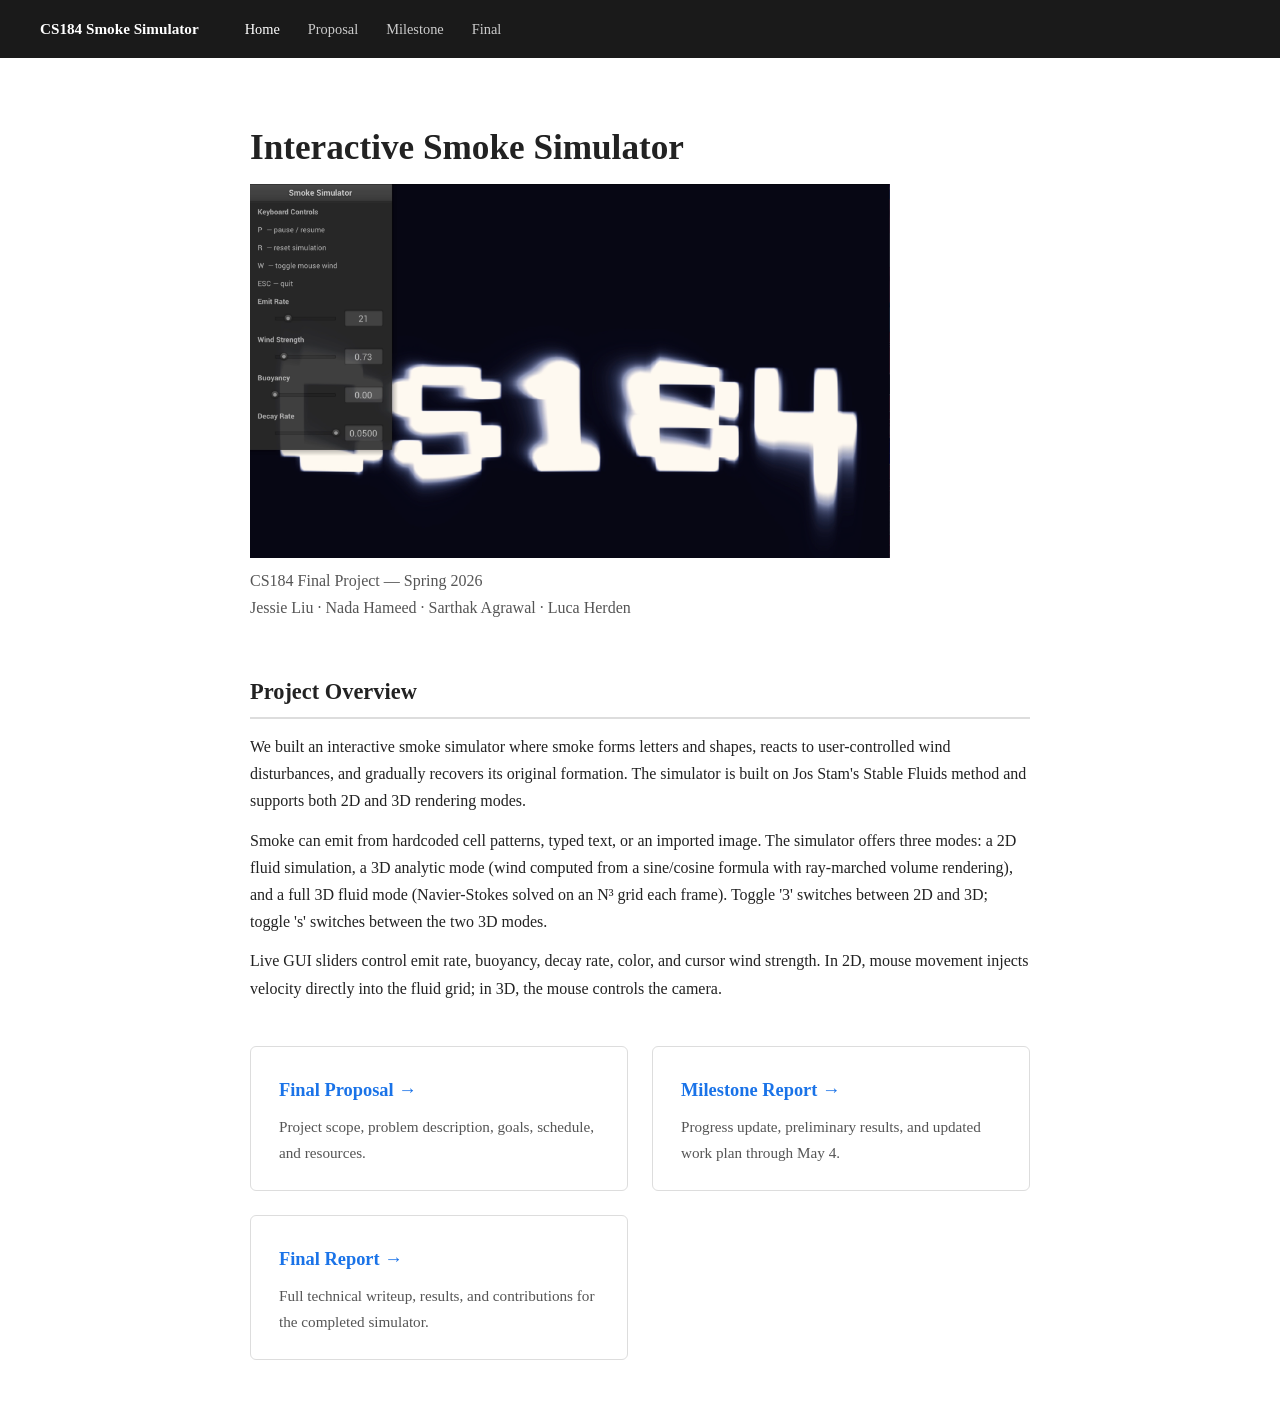
<file: index.html>
<!doctype html>
<html lang="en">
  <head>
    <meta charset="UTF-8" />
    <meta name="viewport" content="width=device-width, initial-scale=1.0" />
    <title>CS184 — Interactive Smoke Simulator</title>
    <link rel="stylesheet" href="styles.css" />
  </head>
  <body>
    <nav>
      <a class="nav-brand" href="index.html">CS184 Smoke Simulator</a>
      <a href="index.html" class="active">Home</a>
      <a href="proposal.html">Proposal</a>
      <a href="milestone.html">Milestone</a>
      <a href="final.html">Final</a>
    </nav>

    <div class="container">
      <div class="home-hero">
        <h1>Interactive Smoke Simulator</h1>
        <img
          src="./cs184.png"
          alt="screenshot of smoke simulator"
          width="640"
        />
        <p class="subtitle">
          CS184 Final Project &mdash; Spring 2026<br />
          Jessie Liu &middot; Nada Hameed &middot; Sarthak Agrawal &middot; Luca
          Herden
        </p>
        <!-- <p class="links">
      <a href="https://drive.google.com/file/d/1POEKrWao8loGKEcdSOm_CSZdH8MxDZ2D/view?usp=sharing" target="_blank">&#9654; Milestone Video</a>
      <a href="YOUR_SLIDES_LINK_HERE" target="_blank">&#128196; Presentation Slides</a>
    </p> -->
      </div>

      <section>
        <h2>Project Overview</h2>
        <p>
          We built an interactive smoke simulator where smoke forms letters and
          shapes, reacts to user-controlled wind disturbances, and gradually
          recovers its original formation. The simulator is built on Jos Stam's
          Stable Fluids method and supports both 2D and 3D rendering modes.
        </p>
        <p>
          Smoke can emit from hardcoded cell patterns, typed text, or an
          imported image. The simulator offers three modes: a 2D fluid
          simulation, a 3D analytic mode (wind computed from a sine/cosine
          formula with ray-marched volume rendering), and a full 3D fluid mode
          (Navier-Stokes solved on an N&sup3; grid each frame). Toggle '3'
          switches between 2D and 3D; toggle 's' switches between the two 3D
          modes.
        </p>
        <p>
          Live GUI sliders control emit rate, buoyancy, decay rate, color, and
          cursor wind strength. In 2D, mouse movement injects velocity directly
          into the fluid grid; in 3D, the mouse controls the camera.
        </p>
      </section>

      <div class="page-cards">
        <a class="card" href="proposal.html">
          <h2>Final Proposal &rarr;</h2>
          <p>
            Project scope, problem description, goals, schedule, and resources.
          </p>
        </a>
        <a class="card" href="milestone.html">
          <h2>Milestone Report &rarr;</h2>
          <p>
            Progress update, preliminary results, and updated work plan through
            May 4.
          </p>
        </a>
        <a class="card" href="final.html">
          <h2>Final Report &rarr;</h2>
          <p>
            Full technical writeup, results, and contributions for the completed
            simulator.
          </p>
        </a>
      </div>
    </div>
  </body>
</html>
</file>
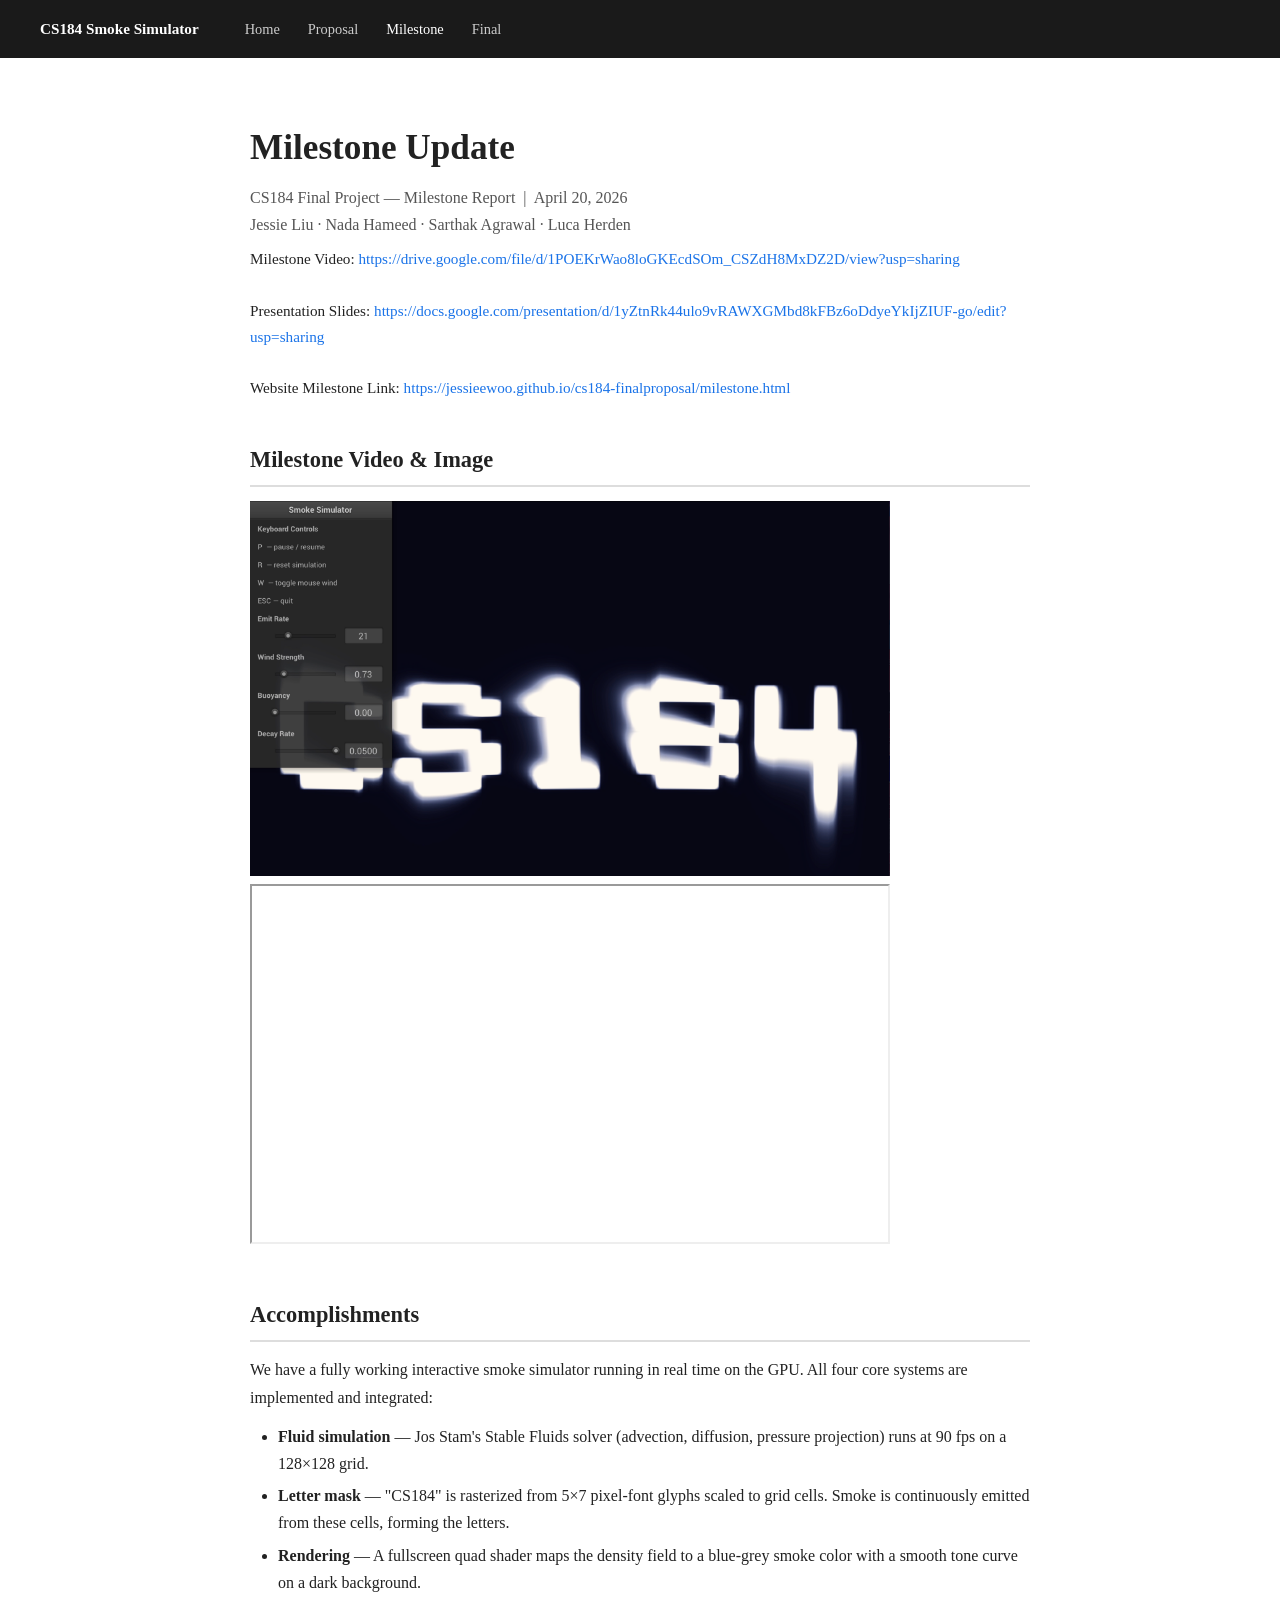
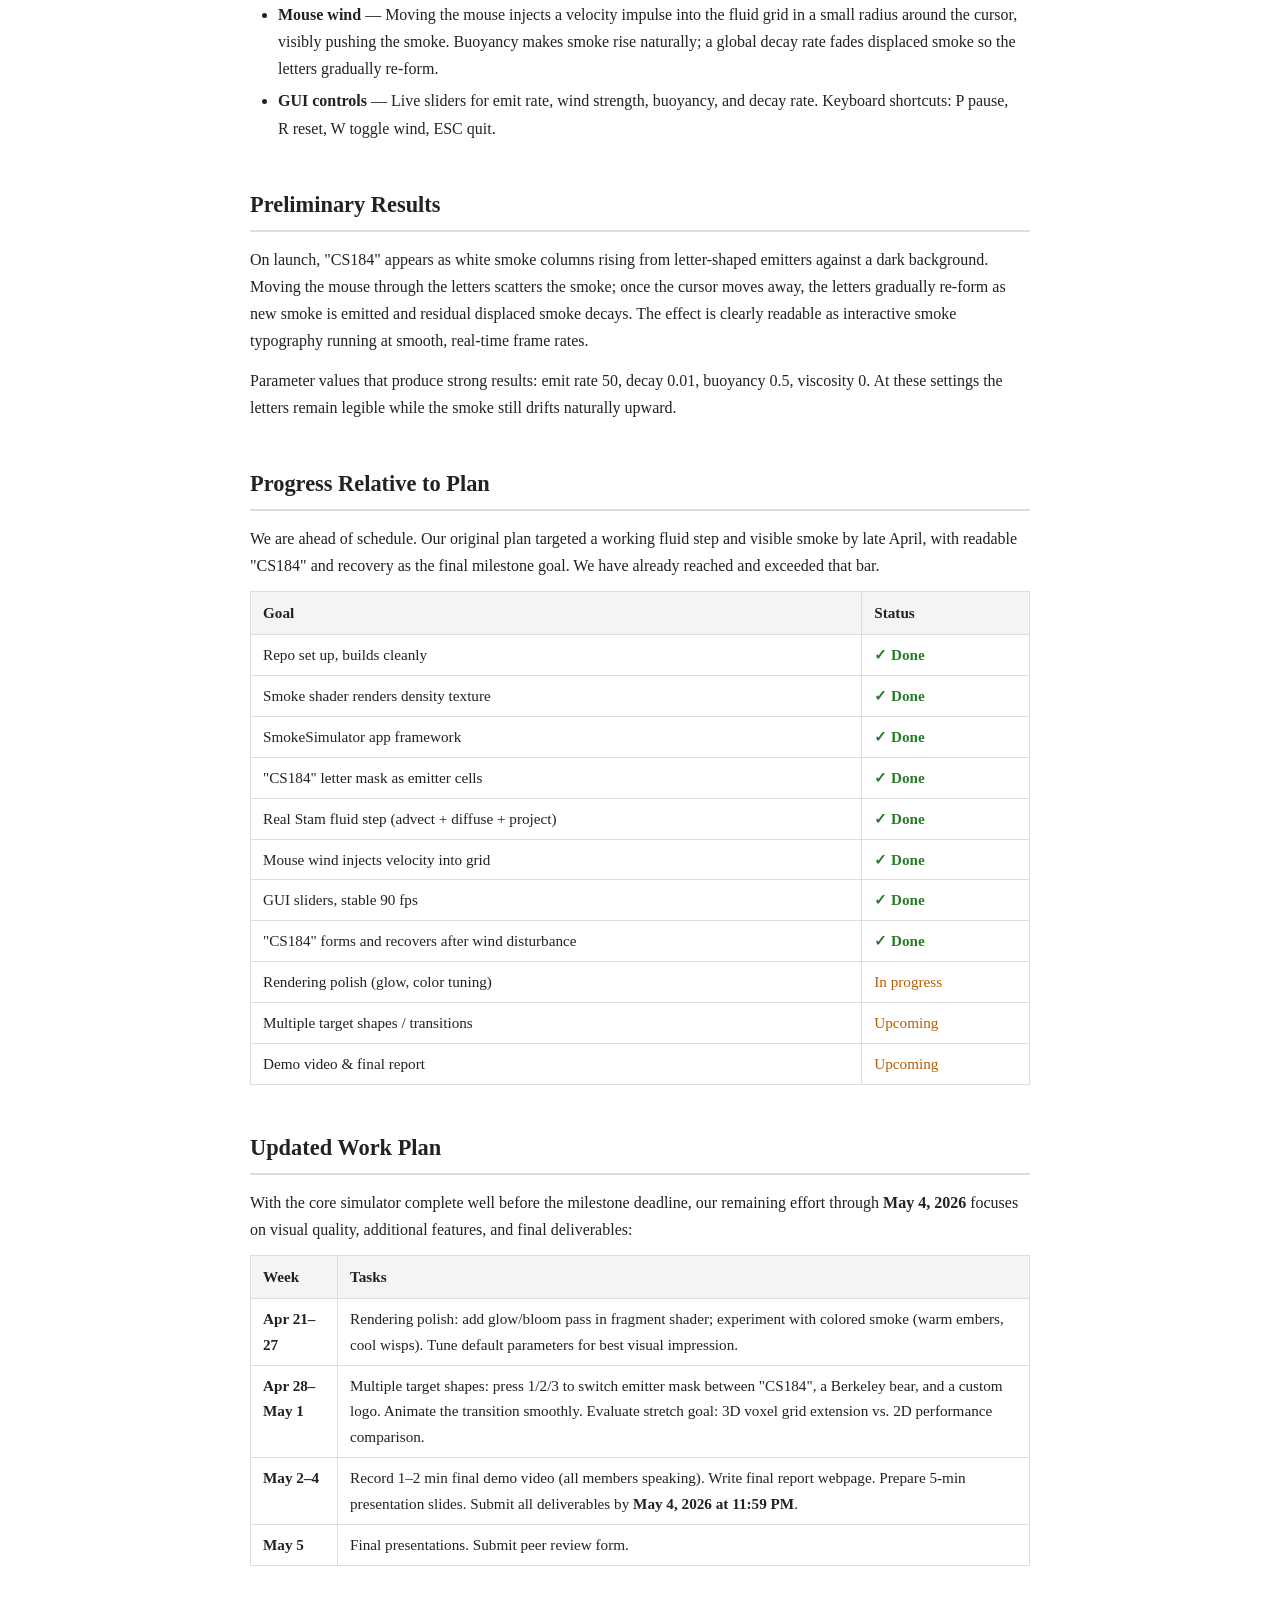
<file: milestone.html>
<!doctype html>
<html lang="en">
  <head>
    <meta charset="UTF-8" />
    <meta name="viewport" content="width=device-width, initial-scale=1.0" />
    <title>Milestone — CS184 Smoke Simulator</title>
    <link rel="stylesheet" href="styles.css" />
  </head>
  <body>
    <nav>
      <a class="nav-brand" href="index.html">CS184 Smoke Simulator</a>
      <a href="index.html">Home</a>
      <a href="proposal.html">Proposal</a>
      <a href="milestone.html" class="active">Milestone</a>
      <a href="final.html">Final</a>
    </nav>

    <div class="container">
      <h1>Milestone Update</h1>

      <p class="subtitle">
        CS184 Final Project &mdash; Milestone Report &nbsp;|&nbsp; April 20,
        2026<br />
        Jessie Liu &middot; Nada Hameed &middot; Sarthak Agrawal &middot; Luca
        Herden
      </p>
      <p class="links">
        Milestone Video:
        <a
          href="https://drive.google.com/file/d/1POEKrWao8loGKEcdSOm_CSZdH8MxDZ2D/view?usp=sharing"
          target="_blank"
        >
          https://drive.google.com/file/d/1POEKrWao8loGKEcdSOm_CSZdH8MxDZ2D/view?usp=sharing</a
        >
        <br /><br />
        Presentation Slides:
        <a
          href="https://docs.google.com/presentation/d/1yZtnRk44ulo9vRAWXGMbd8kFBz6oDdyeYkIjZIUF-go/edit?usp=sharing"
          target="_blank"
        >
          https://docs.google.com/presentation/d/1yZtnRk44ulo9vRAWXGMbd8kFBz6oDdyeYkIjZIUF-go/edit?usp=sharing</a
        >
        <br /><br />
        Website Milestone Link:
        <a
          href="https://jessieewoo.github.io/cs184-finalproposal/milestone.html"
          target="_blank"
          >https://jessieewoo.github.io/cs184-finalproposal/milestone.html</a
        >
      </p>
      <section>
        <h2>Milestone Video & Image</h2>
        <img
          src="./cs184.png"
          alt="screenshot of smoke simulator"
          width="640"
        />
        <iframe
          src="https://drive.google.com/file/d/1POEKrWao8loGKEcdSOm_CSZdH8MxDZ2D/preview"
          width="640"
          height="360"
          allow="autoplay"
        >
        </iframe>
      </section>

      <section>
        <h2>Accomplishments</h2>
        <p>
          We have a fully working interactive smoke simulator running in real
          time on the GPU. All four core systems are implemented and integrated:
        </p>
        <ul>
          <li>
            <strong>Fluid simulation</strong> — Jos Stam's Stable Fluids solver
            (advection, diffusion, pressure projection) runs at 90 fps on a
            128&times;128 grid.
          </li>
          <li>
            <strong>Letter mask</strong> — "CS184" is rasterized from 5&times;7
            pixel-font glyphs scaled to grid cells. Smoke is continuously
            emitted from these cells, forming the letters.
          </li>
          <li>
            <strong>Rendering</strong> — A fullscreen quad shader maps the
            density field to a blue-grey smoke color with a smooth tone curve on
            a dark background.
          </li>
          <li>
            <strong>Mouse wind</strong> — Moving the mouse injects a velocity
            impulse into the fluid grid in a small radius around the cursor,
            visibly pushing the smoke. Buoyancy makes smoke rise naturally; a
            global decay rate fades displaced smoke so the letters gradually
            re-form.
          </li>
          <li>
            <strong>GUI controls</strong> — Live sliders for emit rate, wind
            strength, buoyancy, and decay rate. Keyboard shortcuts:
            P&nbsp;pause, R&nbsp;reset, W&nbsp;toggle wind, ESC&nbsp;quit.
          </li>
        </ul>
      </section>

      <section>
        <h2>Preliminary Results</h2>
        <p>
          On launch, "CS184" appears as white smoke columns rising from
          letter-shaped emitters against a dark background. Moving the mouse
          through the letters scatters the smoke; once the cursor moves away,
          the letters gradually re-form as new smoke is emitted and residual
          displaced smoke decays. The effect is clearly readable as interactive
          smoke typography running at smooth, real-time frame rates.
        </p>
        <p>
          Parameter values that produce strong results: emit rate&nbsp;50,
          decay&nbsp;0.01, buoyancy&nbsp;0.5, viscosity&nbsp;0. At these
          settings the letters remain legible while the smoke still drifts
          naturally upward.
        </p>
      </section>

      <section>
        <h2>Progress Relative to Plan</h2>
        <p>
          We are ahead of schedule. Our original plan targeted a working fluid
          step and visible smoke by late April, with readable "CS184" and
          recovery as the final milestone goal. We have already reached and
          exceeded that bar.
        </p>
        <table>
          <tr>
            <th>Goal</th>
            <th>Status</th>
          </tr>
          <tr>
            <td>Repo set up, builds cleanly</td>
            <td class="done">&#10003; Done</td>
          </tr>
          <tr>
            <td>Smoke shader renders density texture</td>
            <td class="done">&#10003; Done</td>
          </tr>
          <tr>
            <td>SmokeSimulator app framework</td>
            <td class="done">&#10003; Done</td>
          </tr>
          <tr>
            <td>"CS184" letter mask as emitter cells</td>
            <td class="done">&#10003; Done</td>
          </tr>
          <tr>
            <td>Real Stam fluid step (advect + diffuse + project)</td>
            <td class="done">&#10003; Done</td>
          </tr>
          <tr>
            <td>Mouse wind injects velocity into grid</td>
            <td class="done">&#10003; Done</td>
          </tr>
          <tr>
            <td>GUI sliders, stable 90 fps</td>
            <td class="done">&#10003; Done</td>
          </tr>
          <tr>
            <td>"CS184" forms and recovers after wind disturbance</td>
            <td class="done">&#10003; Done</td>
          </tr>
          <tr>
            <td>Rendering polish (glow, color tuning)</td>
            <td class="pending">In progress</td>
          </tr>
          <tr>
            <td>Multiple target shapes / transitions</td>
            <td class="pending">Upcoming</td>
          </tr>
          <tr>
            <td>Demo video &amp; final report</td>
            <td class="pending">Upcoming</td>
          </tr>
        </table>
      </section>

      <section>
        <h2>Updated Work Plan</h2>
        <p>
          With the core simulator complete well before the milestone deadline,
          our remaining effort through <strong>May 4, 2026</strong> focuses on
          visual quality, additional features, and final deliverables:
        </p>
        <table>
          <tr>
            <th>Week</th>
            <th>Tasks</th>
          </tr>
          <tr>
            <td><strong>Apr 21&ndash;27</strong></td>
            <td>
              Rendering polish: add glow/bloom pass in fragment shader;
              experiment with colored smoke (warm embers, cool wisps). Tune
              default parameters for best visual impression.
            </td>
          </tr>
          <tr>
            <td><strong>Apr 28&ndash;May 1</strong></td>
            <td>
              Multiple target shapes: press 1/2/3 to switch emitter mask between
              "CS184", a Berkeley bear, and a custom logo. Animate the
              transition smoothly. Evaluate stretch goal: 3D voxel grid
              extension vs. 2D performance comparison.
            </td>
          </tr>
          <tr>
            <td><strong>May 2&ndash;4</strong></td>
            <td>
              Record 1&ndash;2 min final demo video (all members speaking).
              Write final report webpage. Prepare 5-min presentation slides.
              Submit all deliverables by
              <strong>May 4, 2026 at 11:59 PM</strong>.
            </td>
          </tr>
          <tr>
            <td><strong>May 5</strong></td>
            <td>Final presentations. Submit peer review form.</td>
          </tr>
        </table>
      </section>
    </div>
  </body>
</html>
</file>
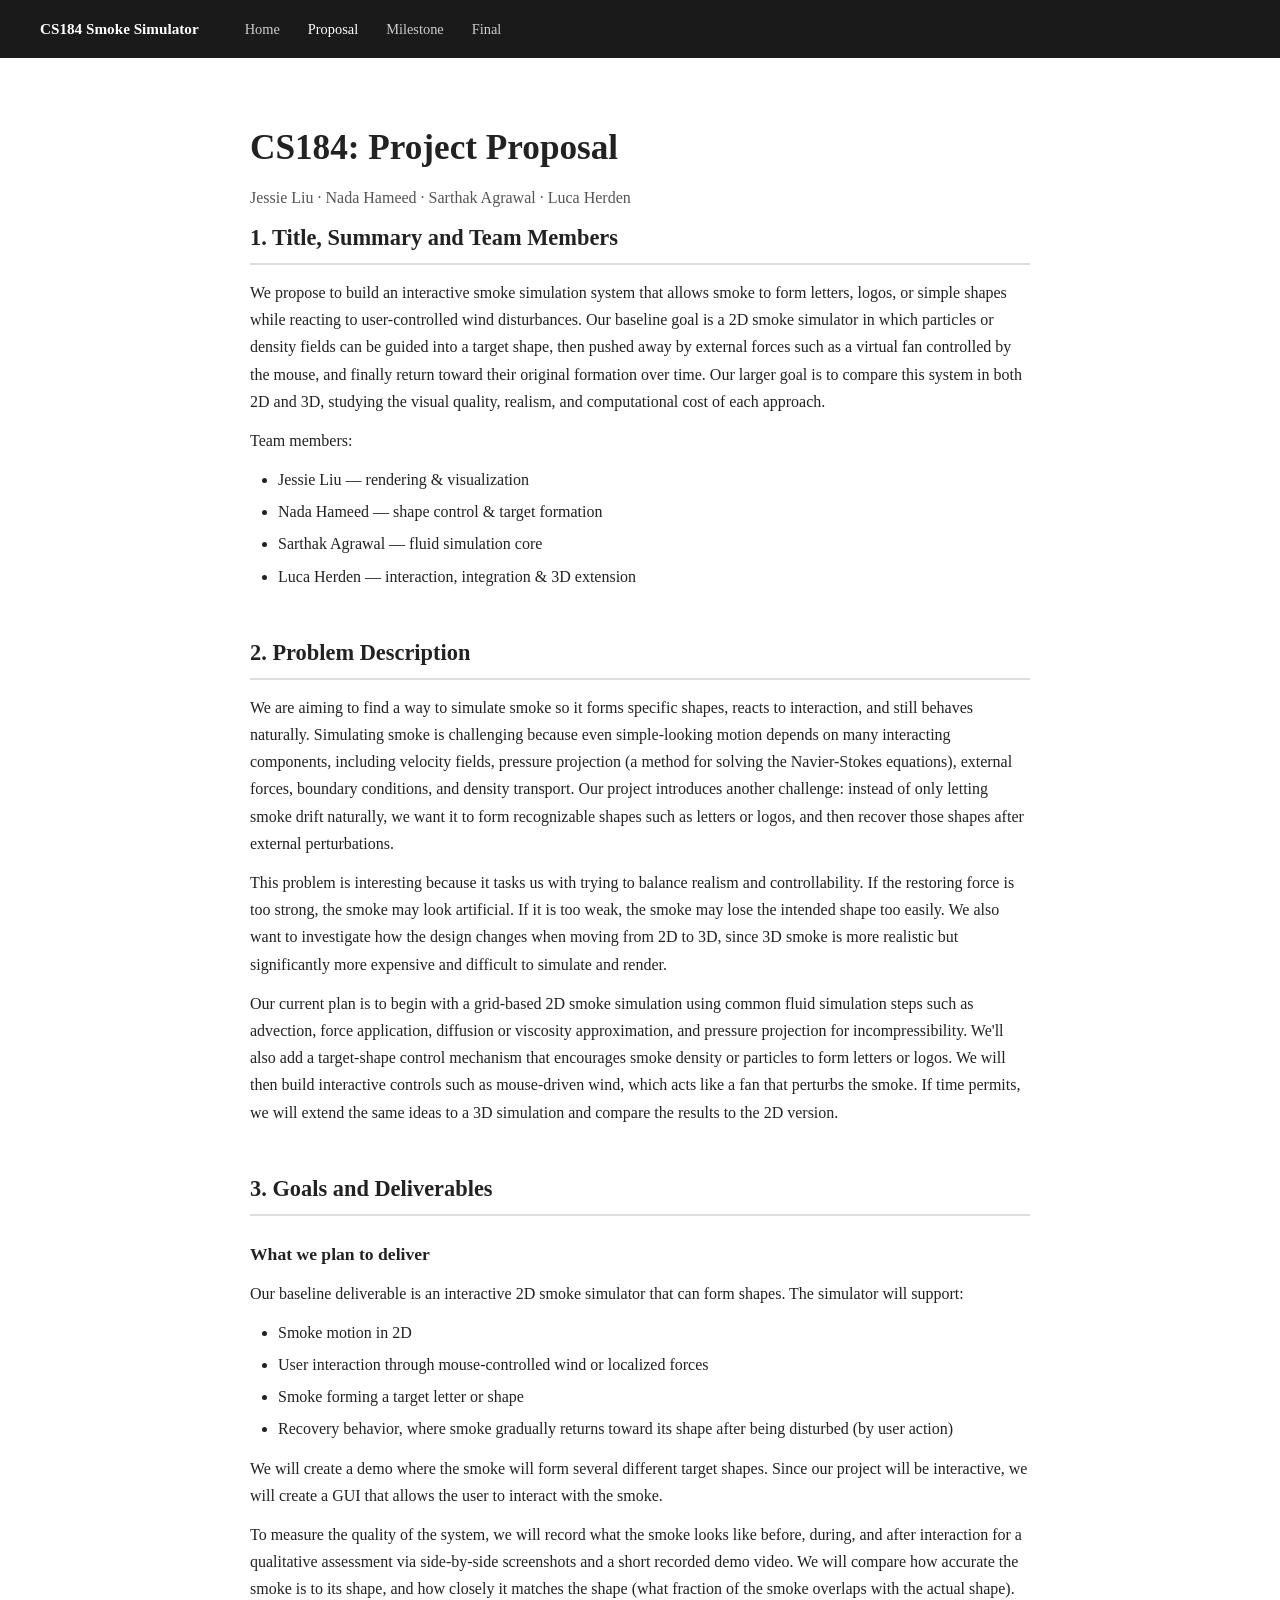
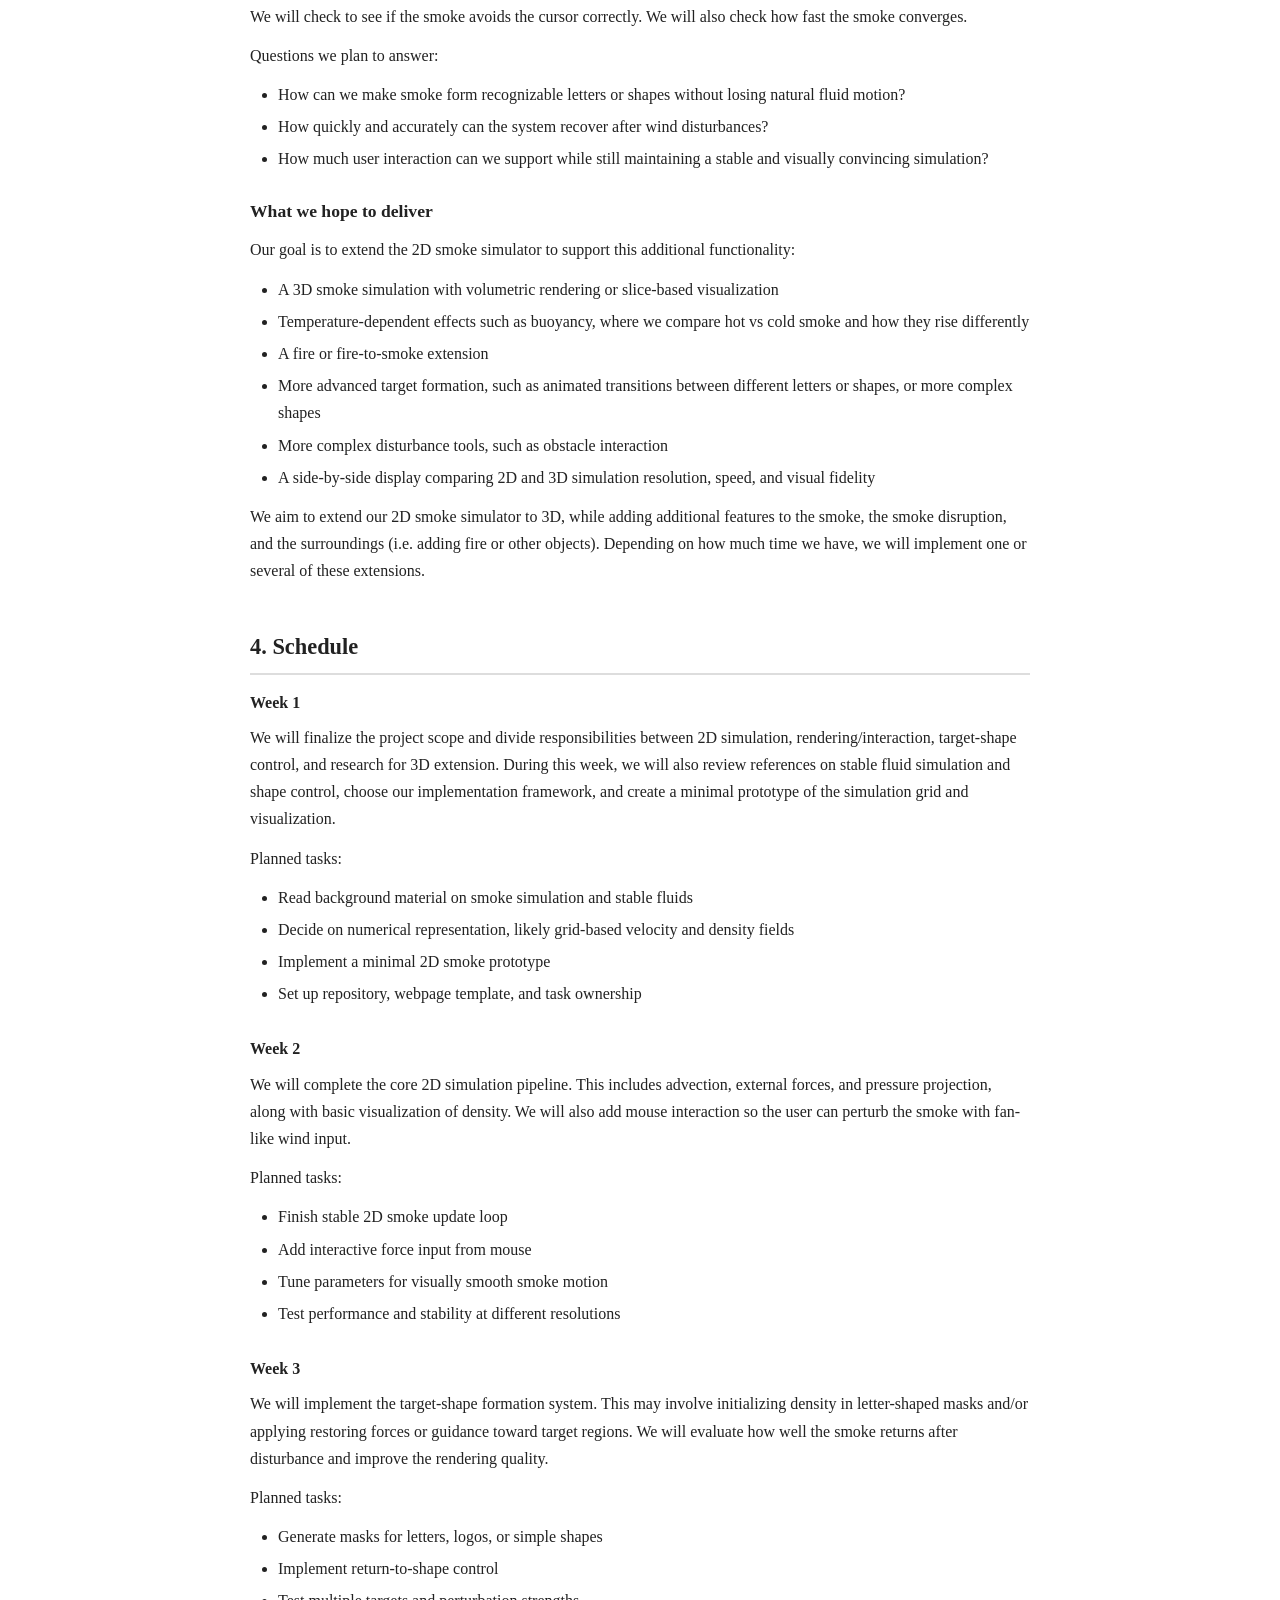
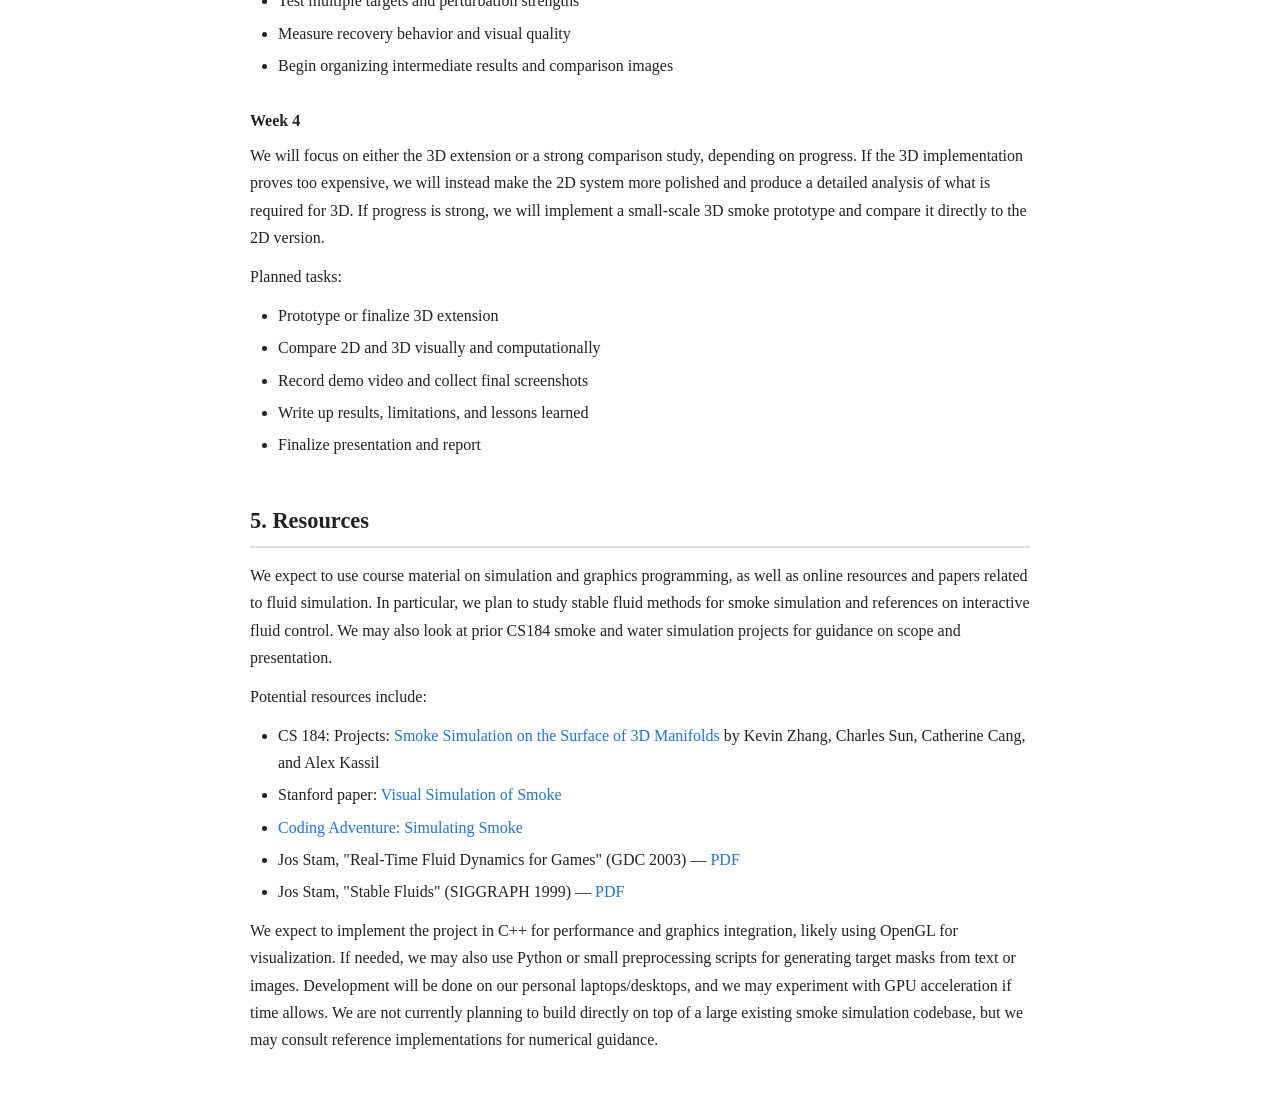
<file: proposal.html>
<!DOCTYPE html>
<html lang="en">
<head>
  <meta charset="UTF-8" />
  <meta name="viewport" content="width=device-width, initial-scale=1.0" />
  <title>Proposal — CS184 Smoke Simulator</title>
  <link rel="stylesheet" href="styles.css" />
</head>
<body>

<nav>
  <a class="nav-brand" href="index.html">CS184 Smoke Simulator</a>
  <a href="index.html">Home</a>
  <a href="proposal.html" class="active">Proposal</a>
  <a href="milestone.html">Milestone</a>
  <a href="final.html">Final</a>
</nav>

<div class="container">
  <h1>CS184: Project Proposal</h1>
  <p class="subtitle">
    Jessie Liu &middot; Nada Hameed &middot; Sarthak Agrawal &middot; Luca Herden
  </p>

  <section>
    <h2>1. Title, Summary and Team Members</h2>
    <p>
      We propose to build an interactive smoke simulation system that allows smoke to form letters,
      logos, or simple shapes while reacting to user-controlled wind disturbances. Our baseline goal
      is a 2D smoke simulator in which particles or density fields can be guided into a target shape,
      then pushed away by external forces such as a virtual fan controlled by the mouse, and finally
      return toward their original formation over time. Our larger goal is to compare this system in both
      2D and 3D, studying the visual quality, realism, and computational cost of each approach.
    </p>
    <p>Team members:</p>
    <ul>
      <li>Jessie Liu — rendering &amp; visualization</li>
      <li>Nada Hameed — shape control &amp; target formation</li>
      <li>Sarthak Agrawal — fluid simulation core</li>
      <li>Luca Herden — interaction, integration &amp; 3D extension</li>
    </ul>
  </section>

  <section>
    <h2>2. Problem Description</h2>
    <p>
      We are aiming to find a way to simulate smoke so it forms specific shapes, reacts to interaction,
      and still behaves naturally. Simulating smoke is challenging because even simple-looking
      motion depends on many interacting components, including velocity fields, pressure projection
      (a method for solving the Navier-Stokes equations), external forces, boundary conditions, and
      density transport. Our project introduces another challenge: instead of only letting smoke drift
      naturally, we want it to form recognizable shapes such as letters or logos, and then recover
      those shapes after external perturbations.
    </p>
    <p>
      This problem is interesting because it tasks us with trying to balance realism and controllability.
      If the restoring force is too strong, the smoke may look artificial. If it is too weak, the smoke may
      lose the intended shape too easily. We also want to investigate how the design changes when
      moving from 2D to 3D, since 3D smoke is more realistic but significantly more expensive and
      difficult to simulate and render.
    </p>
    <p>
      Our current plan is to begin with a grid-based 2D smoke simulation using common fluid
      simulation steps such as advection, force application, diffusion or viscosity approximation, and
      pressure projection for incompressibility. We'll also add a target-shape control mechanism that
      encourages smoke density or particles to form letters or logos. We will then build interactive
      controls such as mouse-driven wind, which acts like a fan that perturbs the smoke. If time
      permits, we will extend the same ideas to a 3D simulation and compare the results to the 2D version.
    </p>
  </section>

  <section>
    <h2>3. Goals and Deliverables</h2>

    <h3>What we plan to deliver</h3>
    <p>Our baseline deliverable is an interactive 2D smoke simulator that can form shapes. The simulator will support:</p>
    <ul>
      <li>Smoke motion in 2D</li>
      <li>User interaction through mouse-controlled wind or localized forces</li>
      <li>Smoke forming a target letter or shape</li>
      <li>Recovery behavior, where smoke gradually returns toward its shape after being disturbed (by user action)</li>
    </ul>
    <p>
      We will create a demo where the smoke will form several different target shapes. Since our
      project will be interactive, we will create a GUI that allows the user to interact with the smoke.
    </p>
    <p>
      To measure the quality of the system, we will record what the smoke looks like before, during,
      and after interaction for a qualitative assessment via side-by-side screenshots and a short
      recorded demo video. We will compare how accurate the smoke is to its shape, and how closely
      it matches the shape (what fraction of the smoke overlaps with the actual shape). We will check
      to see if the smoke avoids the cursor correctly. We will also check how fast the smoke converges.
    </p>
    <p>Questions we plan to answer:</p>
    <ul>
      <li>How can we make smoke form recognizable letters or shapes without losing natural fluid motion?</li>
      <li>How quickly and accurately can the system recover after wind disturbances?</li>
      <li>How much user interaction can we support while still maintaining a stable and visually convincing simulation?</li>
    </ul>

    <h3>What we hope to deliver</h3>
    <p>Our goal is to extend the 2D smoke simulator to support this additional functionality:</p>
    <ul>
      <li>A 3D smoke simulation with volumetric rendering or slice-based visualization</li>
      <li>Temperature-dependent effects such as buoyancy, where we compare hot vs cold smoke and how they rise differently</li>
      <li>A fire or fire-to-smoke extension</li>
      <li>More advanced target formation, such as animated transitions between different letters or shapes, or more complex shapes</li>
      <li>More complex disturbance tools, such as obstacle interaction</li>
      <li>A side-by-side display comparing 2D and 3D simulation resolution, speed, and visual fidelity</li>
    </ul>
    <p>
      We aim to extend our 2D smoke simulator to 3D, while adding additional features to the smoke,
      the smoke disruption, and the surroundings (i.e. adding fire or other objects). Depending on how
      much time we have, we will implement one or several of these extensions.
    </p>
  </section>

  <section>
    <h2>4. Schedule</h2>

    <div class="week">
      <h3>Week 1</h3>
      <p>
        We will finalize the project scope and divide responsibilities between 2D simulation,
        rendering/interaction, target-shape control, and research for 3D extension. During this week, we
        will also review references on stable fluid simulation and shape control, choose our
        implementation framework, and create a minimal prototype of the simulation grid and visualization.
      </p>
      <p>Planned tasks:</p>
      <ul>
        <li>Read background material on smoke simulation and stable fluids</li>
        <li>Decide on numerical representation, likely grid-based velocity and density fields</li>
        <li>Implement a minimal 2D smoke prototype</li>
        <li>Set up repository, webpage template, and task ownership</li>
      </ul>
    </div>

    <div class="week">
      <h3>Week 2</h3>
      <p>
        We will complete the core 2D simulation pipeline. This includes advection, external forces, and
        pressure projection, along with basic visualization of density. We will also add mouse interaction
        so the user can perturb the smoke with fan-like wind input.
      </p>
      <p>Planned tasks:</p>
      <ul>
        <li>Finish stable 2D smoke update loop</li>
        <li>Add interactive force input from mouse</li>
        <li>Tune parameters for visually smooth smoke motion</li>
        <li>Test performance and stability at different resolutions</li>
      </ul>
    </div>

    <div class="week">
      <h3>Week 3</h3>
      <p>
        We will implement the target-shape formation system. This may involve initializing density in
        letter-shaped masks and/or applying restoring forces or guidance toward target regions. We will
        evaluate how well the smoke returns after disturbance and improve the rendering quality.
      </p>
      <p>Planned tasks:</p>
      <ul>
        <li>Generate masks for letters, logos, or simple shapes</li>
        <li>Implement return-to-shape control</li>
        <li>Test multiple targets and perturbation strengths</li>
        <li>Measure recovery behavior and visual quality</li>
        <li>Begin organizing intermediate results and comparison images</li>
      </ul>
    </div>

    <div class="week">
      <h3>Week 4</h3>
      <p>
        We will focus on either the 3D extension or a strong comparison study, depending on progress.
        If the 3D implementation proves too expensive, we will instead make the 2D system more
        polished and produce a detailed analysis of what is required for 3D. If progress is strong, we will
        implement a small-scale 3D smoke prototype and compare it directly to the 2D version.
      </p>
      <p>Planned tasks:</p>
      <ul>
        <li>Prototype or finalize 3D extension</li>
        <li>Compare 2D and 3D visually and computationally</li>
        <li>Record demo video and collect final screenshots</li>
        <li>Write up results, limitations, and lessons learned</li>
        <li>Finalize presentation and report</li>
      </ul>
    </div>
  </section>

  <section>
    <h2>5. Resources</h2>
    <p>
      We expect to use course material on simulation and graphics programming, as well as online
      resources and papers related to fluid simulation. In particular, we plan to study stable fluid
      methods for smoke simulation and references on interactive fluid control. We may also look at
      prior CS184 smoke and water simulation projects for guidance on scope and presentation.
    </p>
    <p>Potential resources include:</p>
    <ul>
      <li>
        CS 184: Projects: <a href="https://charlesjsun.github.io/cs184-smoke-simulator/final.html" target="_blank">Smoke Simulation on the Surface of 3D Manifolds</a>
        by Kevin Zhang, Charles Sun, Catherine Cang, and Alex Kassil
      </li>
      <li>
        Stanford paper: <a href="https://web.stanford.edu/class/cs237d/smoke.pdf" target="_blank">Visual Simulation of Smoke</a>
      </li>
      <li>
        <a href="https://www.youtube.com/watch?v=Q78wvrQ9xsU" target="_blank">Coding Adventure: Simulating Smoke</a>
      </li>
      <li>
        Jos Stam, "Real-Time Fluid Dynamics for Games" (GDC 2003) —
        <a href="https://www.dgp.toronto.edu/public_user/stam/reality/Research/pdf/GDC03.pdf" target="_blank">PDF</a>
      </li>
      <li>
        Jos Stam, "Stable Fluids" (SIGGRAPH 1999) —
        <a href="https://www.dgp.toronto.edu/public_user/stam/reality/Research/pdf/ns.pdf" target="_blank">PDF</a>
      </li>
    </ul>
    <p>
      We expect to implement the project in C++ for performance and graphics integration, likely
      using OpenGL for visualization. If needed, we may also use Python or small preprocessing
      scripts for generating target masks from text or images. Development will be done on our
      personal laptops/desktops, and we may experiment with GPU acceleration if time allows. We
      are not currently planning to build directly on top of a large existing smoke simulation codebase,
      but we may consult reference implementations for numerical guidance.
    </p>
  </section>
</div>

</body>
</html>
</file>
<file: styles.css>
* {
  box-sizing: border-box;
  margin: 0;
  padding: 0;
}

body {
  font-family: Georgia, serif;
  font-size: 16px;
  line-height: 1.7;
  color: #222;
  background-color: #fff;
}

/* ── Navbar ── */
nav {
  background: #1a1a1a;
  padding: 0 40px;
  display: flex;
  align-items: center;
  gap: 0;
  position: sticky;
  top: 0;
  z-index: 100;
}

nav .nav-brand {
  color: #fff;
  font-size: 0.95rem;
  font-weight: bold;
  text-decoration: none;
  padding: 16px 0;
  margin-right: 32px;
  white-space: nowrap;
}

nav a {
  color: #ccc;
  text-decoration: none;
  font-size: 0.9rem;
  padding: 16px 14px;
  transition: color 0.15s;
}

nav a:hover,
nav a.active {
  color: #fff;
  text-decoration: none;
}

/* ── Container ── */
.container {
  max-width: 860px;
  margin: 60px auto;
  padding: 0 40px;
}

/* ── Typography ── */
h1 {
  font-size: 2.2rem;
  font-weight: bold;
  margin-bottom: 6px;
}

h2 {
  font-size: 1.4rem;
  font-weight: bold;
  margin-bottom: 14px;
  padding-bottom: 6px;
  border-bottom: 2px solid #ddd;
}

h3 {
  font-size: 1.1rem;
  font-weight: bold;
  margin-top: 24px;
  margin-bottom: 10px;
}

p {
  margin-bottom: 12px;
}

ul {
  margin: 0 0 12px 28px;
}

ul li {
  margin-bottom: 5px;
}

a {
  color: #1a73e8;
  text-decoration: none;
}

a:hover {
  text-decoration: underline;
}

section {
  margin-bottom: 44px;
}

/* ── Subtitle & links (milestone-style header) ── */
.subtitle {
  font-size: 1rem;
  color: #555;
  margin-bottom: 8px;
}

.links {
  margin-bottom: 40px;
  font-size: 0.95rem;
}

.links a {
  color: #1a73e8;
  text-decoration: none;
  margin-right: 20px;
}

.links a:hover {
  text-decoration: underline;
}

/* ── Tables ── */
table {
  width: 100%;
  border-collapse: collapse;
  margin-top: 10px;
  font-size: 0.95rem;
}

th {
  background: #f4f4f4;
  text-align: left;
  padding: 8px 12px;
  border: 1px solid #ddd;
}

td {
  padding: 7px 12px;
  border: 1px solid #ddd;
  vertical-align: top;
}

.done {
  color: #2a7a2a;
  font-weight: bold;
}

.pending {
  color: #b85c00;
}

/* ── Schedule weeks ── */
.week {
  margin-bottom: 28px;
}

.week h3 {
  text-decoration: none;
  font-size: 1rem;
  font-weight: bold;
  margin-bottom: 8px;
  margin-top: 0;
}

/* ── Home page cards ── */
.home-hero {
  margin-bottom: 52px;
}

.home-hero .subtitle {
  margin-bottom: 20px;
}

.home-hero .links {
  margin-bottom: 0;
}

.page-cards {
  display: grid;
  grid-template-columns: 1fr 1fr;
  gap: 24px;
  margin-top: 40px;
}

.card {
  border: 1px solid #ddd;
  border-radius: 6px;
  padding: 28px 28px 24px;
  text-decoration: none;
  color: inherit;
  transition: border-color 0.15s, box-shadow 0.15s;
}

.card:hover {
  border-color: #1a73e8;
  box-shadow: 0 2px 10px rgba(26, 115, 232, 0.1);
  text-decoration: none;
}

.card h2 {
  border-bottom: none;
  font-size: 1.15rem;
  margin-bottom: 8px;
  padding-bottom: 0;
  color: #1a73e8;
}

.card p {
  font-size: 0.95rem;
  color: #555;
  margin-bottom: 0;
}
</file>
